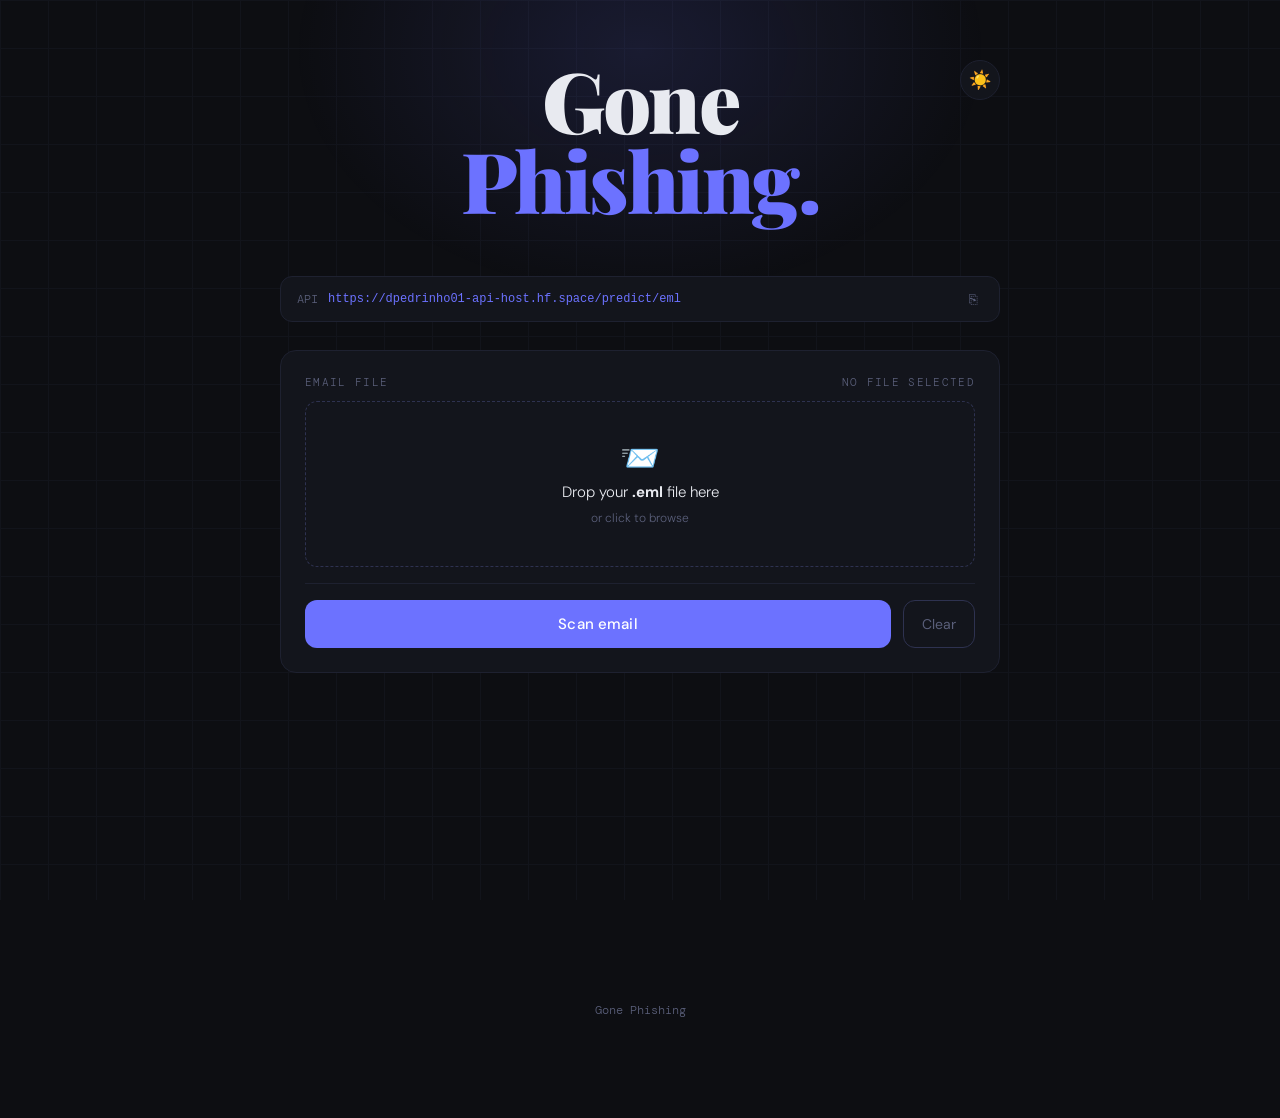
<file: index.html>
<!DOCTYPE html>
<html lang="en">
<head>
  <meta charset="UTF-8" />
  <meta name="viewport" content="width=device-width, initial-scale=1.0" />
  <title>Gone Phishing — Spam Detection</title>
  <link rel="preconnect" href="https://fonts.googleapis.com" />
  <link href="https://fonts.googleapis.com/css2?family=DM+Mono:wght@400;500&family=Playfair+Display:wght@700;900&family=DM+Sans:wght@300;400;500&display=swap" rel="stylesheet" />
  <link rel="stylesheet" href="style.css" />
</head>
<body>
<div class="wrap">

  <header>
    <h1>Gone<br /><span>Phishing.</span></h1>
    <button class="theme-toggle" id="theme-toggle" title="Toggle light/dark mode" aria-label="Toggle light/dark mode">
      <span class="theme-icon" id="theme-icon">☀️</span>
    </button>
  </header>

  <!-- API URL hint -->
  <div class="api-hint">
    <span>API</span>
    <code id="api-url">https://dpedrinho01-api-host.hf.space/predict/eml</code>
    <button class="copy-btn" onclick="copyAPI()" title="Copy URL">⎘</button>
  </div>

  <!-- Error banner -->
  <div class="error-banner" id="error-banner"></div>

  <!-- Input -->
  <div class="input-card" id="drop-zone">
    <div class="input-label">
      <span>Email file</span>
      <span id="file-name">No file selected</span>
    </div>
    <div class="drop-area" id="drop-area" onclick="document.getElementById('eml-input').click()">
      <div class="drop-icon">📨</div>
      <p class="drop-primary">Drop your <strong>.eml</strong> file here</p>
      <p class="drop-secondary">or click to browse</p>
    </div>
    <input type="file" id="eml-input" accept=".eml" style="display:none" />
    <div class="btn-row">
      <button class="btn-scan" id="scan-btn" onclick="runScan()">
        <div class="spinner" id="spinner"></div>
        <span id="btn-label">Scan email</span>
      </button>
      <button class="btn-clear" onclick="clearAll()">Clear</button>
    </div>
  </div>

  <!-- Spam Result -->
  <div class="result-card" id="result-card">
    <div class="result-header">
      <div class="verdict-icon" id="verdict-icon">🛡️</div>
      <div class="verdict-label">
        <h2 id="verdict-text">—</h2>
        <p id="verdict-sub">—</p>
      </div>
      <div class="prob-big" id="prob-big">—</div>
    </div>
    <div class="prob-bar-wrap">
      <div class="prob-bar-track">
        <div class="prob-bar-fill" id="prob-bar"></div>
      </div>
      <div class="prob-bar-labels">
        <span>Legitimate</span>
        <span id="threshold-label">Threshold: 35%</span>
        <span>Spam</span>
      </div>
    </div>
    <div class="breakdown" id="breakdown">
      <div class="model-row-item" id="roberta-item">
        <div class="m-name">RoBERTa-Large</div>
        <div class="m-prob" id="roberta-prob">—</div>
        <div class="m-verdict" id="roberta-verdict">—</div>
      </div>
      <div class="model-row-item" id="electra-item">
        <div class="m-name">ELECTRA-Large</div>
        <div class="m-prob" id="electra-prob">—</div>
        <div class="m-verdict" id="electra-verdict">—</div>
      </div>
    </div>
  </div>

  <!-- Emotion Result — only shown when phishing is detected -->
  <div class="emotion-card" id="emotion-card">
    <div class="emotion-header">
      <div class="emotion-header-left">
        <span class="emotion-card-icon">🧠</span>
        <div>
          <h3 class="emotion-title">Emotional Tone</h3>
          <p class="emotion-subtitle" id="emotion-subtitle">Analysing the emotional signals in this email…</p>
        </div>
      </div>
      <div class="emotion-detected-wrap" id="emotion-detected-wrap">
        <!-- Detected emotion chips injected here -->
      </div>
    </div>

    <!-- Top emotions bar chart -->
    <div class="emotion-bars" id="emotion-bars">
      <!-- Bar rows injected by JS -->
    </div>

    <!-- Per-model breakdown toggle -->
    <div class="emotion-models-toggle" id="emotion-models-toggle" onclick="toggleEmotionBreakdown()">
      <span>Model breakdown</span>
      <span class="toggle-chevron" id="toggle-chevron">▾</span>
    </div>
    <div class="emotion-model-breakdown" id="emotion-model-breakdown">
      <div class="em-col">
        <div class="em-col-header">
          <span class="em-dot roberta-dot"></span>RoBERTa-Large
        </div>
        <div class="em-chips" id="roberta-emotion-chips"></div>
      </div>
      <div class="em-col">
        <div class="em-col-header">
          <span class="em-dot electra-dot"></span>ELECTRA-Large
        </div>
        <div class="em-chips" id="electra-emotion-chips"></div>
      </div>
    </div>
  </div>

  <footer>
    Gone Phishing
  </footer>

</div>
<script src="app.js"></script>
</body>
</html>
</file>
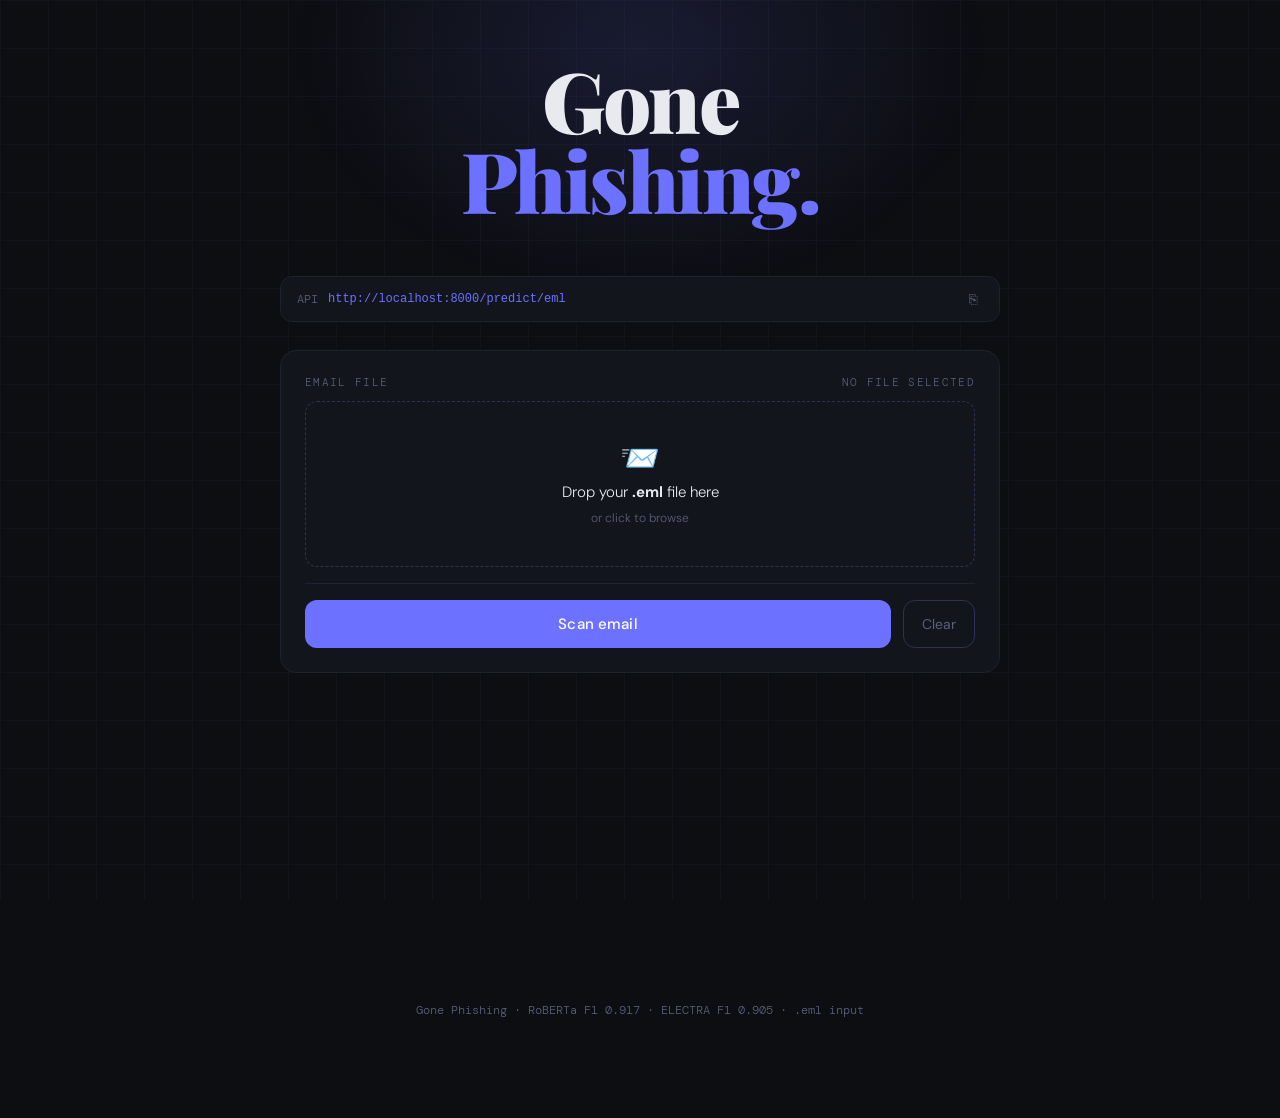
<file: webapp.html>
<!DOCTYPE html>
<html lang="en">
<head>
  <meta charset="UTF-8" />
  <meta name="viewport" content="width=device-width, initial-scale=1.0" />
  <title>Gone Phishing — Spam Detection</title>
  <link rel="preconnect" href="https://fonts.googleapis.com" />
  <link href="https://fonts.googleapis.com/css2?family=DM+Mono:wght@400;500&family=Playfair+Display:wght@700;900&family=DM+Sans:wght@300;400;500&display=swap" rel="stylesheet" />
  <link rel="stylesheet" href="style.css" />
</head>
<body>
<div class="wrap">

  <header>
    <h1>Gone<br /><span>Phishing.</span></h1>
  </header>

  <!-- API URL hint -->
  <div class="api-hint">
    <span>API</span>
    <code id="api-url">http://localhost:8000/predict/eml</code>
    <button class="copy-btn" onclick="copyAPI()" title="Copy URL">⎘</button>
  </div>

  <!-- Error banner -->
  <div class="error-banner" id="error-banner"></div>

  <!-- Input -->
  <div class="input-card" id="drop-zone">
    <div class="input-label">
      <span>Email file</span>
      <span id="file-name">No file selected</span>
    </div>
    <div class="drop-area" id="drop-area" onclick="document.getElementById('eml-input').click()">
      <div class="drop-icon">📨</div>
      <p class="drop-primary">Drop your <strong>.eml</strong> file here</p>
      <p class="drop-secondary">or click to browse</p>
    </div>
    <input type="file" id="eml-input" accept=".eml" style="display:none" />
    <div class="btn-row">
      <button class="btn-scan" id="scan-btn" onclick="runScan()">
        <div class="spinner" id="spinner"></div>
        <span id="btn-label">Scan email</span>
      </button>
      <button class="btn-clear" onclick="clearAll()">Clear</button>
    </div>
  </div>

  <!-- Result -->
  <div class="result-card" id="result-card">
    <div class="result-header">
      <div class="verdict-icon" id="verdict-icon">🛡️</div>
      <div class="verdict-label">
        <h2 id="verdict-text">—</h2>
        <p id="verdict-sub">—</p>
      </div>
      <div class="prob-big" id="prob-big">—</div>
    </div>
    <div class="prob-bar-wrap">
      <div class="prob-bar-track">
        <div class="prob-bar-fill" id="prob-bar"></div>
      </div>
      <div class="prob-bar-labels">
        <span>Ham</span>
        <span id="threshold-label">Threshold: 35%</span>
        <span>Spam</span>
      </div>
    </div>
    <div class="breakdown" id="breakdown">
      <div class="model-row-item" id="roberta-item">
        <div class="m-name">RoBERTa-Large</div>
        <div class="m-prob" id="roberta-prob">—</div>
        <div class="m-verdict" id="roberta-verdict">—</div>
      </div>
      <div class="model-row-item" id="electra-item">
        <div class="m-name">ELECTRA-Large</div>
        <div class="m-prob" id="electra-prob">—</div>
        <div class="m-verdict" id="electra-verdict">—</div>
      </div>
    </div>
  </div>

  <footer>
    Gone Phishing <span>·</span> RoBERTa F1 0.917 <span>·</span> ELECTRA F1 0.905 <span>·</span> .eml input
  </footer>

</div>
<script src="app.js"></script>
</body>
</html>
</file>
<file: style.css>
:root {
  --bg:        #0d0e12;
  --surface:   #13151c;
  --border:    #1e2130;
  --border-hi: #2e3250;
  --text:      #e8eaf0;
  --muted:     #5a5f7a;
  --accent:    #6c72ff;
  --accent-lo: #6c72ff18;
  --spam:      #ff4f6b;
  --spam-lo:   #ff4f6b18;
  --maybe:     #f5a623;
  --maybe-lo:  #f5a62318;
  --ham:       #2ecc8f;
  --ham-lo:    #2ecc8f18;
  --radius:    12px;

  --emo-positive_arousal: #ffca28;
  --emo-warmth:           #ec407a;
  --emo-threat:           #7e57c2;
  --emo-curiosity:        #42a5f5;
  --emo-confusion:        #ab47bc;
  --emo-sadness:          #5c6bc0;
  --emo-relief:           #26a69a;
}

/* ── Light mode overrides ── */
body.light {
  --bg:        #f5f6fa;
  --surface:   #ffffff;
  --border:    #dde1ee;
  --border-hi: #b8bfd8;
  --text:      #1a1c2e;
  --muted:     #8289a8;
  --accent:    #5056d6;
  --accent-lo: #5056d618;
  --spam:      #d93656;
  --spam-lo:   #d9365612;
  --maybe:     #c97d10;
  --maybe-lo:  #c97d1012;
  --ham:       #1a9e6e;
  --ham-lo:    #1a9e6e12;

  --emo-positive_arousal: #c49000;
  --emo-warmth:           #c42060;
  --emo-threat:           #5e38a8;
  --emo-curiosity:        #1565c0;
  --emo-confusion:        #7b1fa2;
  --emo-sadness:          #3949ab;
  --emo-relief:           #00796b;
}

*, *::before, *::after { box-sizing: border-box; margin: 0; padding: 0; }

body {
  background: var(--bg);
  color: var(--text);
  font-family: 'DM Sans', sans-serif;
  font-weight: 300;
  min-height: 100vh;
  display: flex;
  flex-direction: column;
  align-items: center;
  padding: 60px 20px 100px;
  overflow-x: hidden;
  transition: background 0.25s, color 0.25s;
}

/* ── Background grid ── */
body::before {
  content: '';
  position: fixed;
  inset: 0;
  background-image:
    linear-gradient(var(--border) 1px, transparent 1px),
    linear-gradient(90deg, var(--border) 1px, transparent 1px);
  background-size: 48px 48px;
  opacity: 0.35;
  pointer-events: none;
  z-index: 0;
}

body::after {
  content: '';
  position: fixed;
  top: -200px; left: 50%;
  transform: translateX(-50%);
  width: 700px; height: 500px;
  background: radial-gradient(ellipse at center, #6c72ff22 0%, transparent 70%);
  pointer-events: none;
  z-index: 0;
}

.wrap {
  position: relative;
  z-index: 1;
  width: 100%;
  max-width: 720px;
}

/* ── Header ── */
header {
  margin-bottom: 56px;
  text-align: center;
  position: relative;
}

h1 {
  font-family: 'Playfair Display', serif;
  font-size: clamp(2.85rem, 9vw, 5.25rem);
  font-weight: 900;
  line-height: 0.95;
  letter-spacing: -0.03em;
  margin-bottom: 20px;
}

h1 span { color: var(--accent); }

/* ── Theme toggle ── */
.theme-toggle {
  position: absolute;
  top: 0;
  right: 0;
  background: var(--surface);
  border: 1px solid var(--border);
  border-radius: 50%;
  width: 40px;
  height: 40px;
  display: flex;
  align-items: center;
  justify-content: center;
  cursor: pointer;
  font-size: 18px;
  transition: border-color 0.2s, background 0.2s, transform 0.15s;
  line-height: 1;
}

.theme-toggle:hover {
  border-color: var(--border-hi);
  transform: scale(1.08);
}

.theme-toggle:active {
  transform: scale(0.95);
}

/* ── Input card ── */
.input-card {
  background: var(--surface);
  border: 1px solid var(--border);
  border-radius: 16px;
  padding: 24px;
  margin-bottom: 24px;
  transition: border-color 0.2s, background 0.25s;
}

.input-card:focus-within { border-color: var(--border-hi); }

.input-label {
  font-family: 'DM Mono', monospace;
  font-size: 11px;
  letter-spacing: 0.12em;
  text-transform: uppercase;
  color: var(--muted);
  margin-bottom: 12px;
  display: flex;
  justify-content: space-between;
  align-items: center;
}

#file-name { font-size: 11px; color: var(--muted); }

/* ── Drop zone ── */
.drop-area {
  border: 1.5px dashed var(--border-hi);
  border-radius: 12px;
  padding: 40px 24px;
  display: flex;
  flex-direction: column;
  align-items: center;
  gap: 8px;
  cursor: pointer;
  transition: border-color 0.2s, background 0.2s;
  user-select: none;
}

.drop-area:hover,
.drop-area.dragover {
  border-color: var(--accent);
  background: var(--accent-lo);
}

.drop-area.has-file {
  border-color: var(--ham);
  background: var(--ham-lo);
}

.drop-icon { font-size: 32px; line-height: 1; }

.drop-primary {
  font-size: 15px;
  color: var(--text);
}

.drop-secondary {
  font-size: 12px;
  color: var(--muted);
}

.btn-row {
  display: flex;
  gap: 12px;
  align-items: center;
  margin-top: 16px;
  padding-top: 16px;
  border-top: 1px solid var(--border);
}

.btn-scan {
  flex: 1;
  padding: 14px 24px;
  background: var(--accent);
  border: none;
  border-radius: var(--radius);
  color: #fff;
  font-family: 'DM Sans', sans-serif;
  font-size: 15px;
  font-weight: 500;
  letter-spacing: 0.01em;
  cursor: pointer;
  transition: opacity 0.18s, transform 0.12s;
  display: flex;
  align-items: center;
  justify-content: center;
  gap: 8px;
}

.btn-scan:hover { opacity: 0.88; }
.btn-scan:active { transform: scale(0.98); }
.btn-scan:disabled { opacity: 0.4; cursor: not-allowed; }

.btn-clear {
  padding: 14px 18px;
  background: transparent;
  border: 1px solid var(--border-hi);
  border-radius: var(--radius);
  color: var(--muted);
  font-family: 'DM Sans', sans-serif;
  font-size: 14px;
  cursor: pointer;
  transition: all 0.18s;
}

.btn-clear:hover { border-color: var(--text); color: var(--text); }

/* ── Spinner ── */
.spinner {
  width: 16px; height: 16px;
  border: 2px solid #ffffff44;
  border-top-color: #fff;
  border-radius: 50%;
  animation: spin 0.7s linear infinite;
  display: none;
}

@keyframes spin { to { transform: rotate(360deg); } }

/* ── Spam Result card ── */
.result-card {
  background: var(--surface);
  border: 1px solid var(--border);
  border-radius: 16px;
  overflow: hidden;
  opacity: 0;
  transform: translateY(16px);
  transition: opacity 0.35s, transform 0.35s, background 0.25s, border-color 0.25s;
  margin-bottom: 24px;
}

.result-card.visible { opacity: 1; transform: translateY(0); }

.result-card.spam  { border-color: var(--spam); }
.result-card.maybe { border-color: var(--maybe); }
.result-card.ham   { border-color: var(--ham); }

.result-header {
  padding: 20px 24px;
  display: flex;
  align-items: center;
  gap: 14px;
}

.result-card.spam  .result-header { background: var(--spam-lo); }
.result-card.maybe .result-header { background: var(--maybe-lo); }
.result-card.ham   .result-header { background: var(--ham-lo); }

.verdict-icon {
  font-size: 28px;
  line-height: 1;
}

.verdict-label { flex: 1; }

.verdict-label h2 {
  font-family: 'Playfair Display', serif;
  font-size: 1.55rem;
  font-weight: 700;
  letter-spacing: -0.01em;
  line-height: 1.1;
}

.result-card.spam  .verdict-label h2 { color: var(--spam); }
.result-card.maybe .verdict-label h2 { color: var(--maybe); }
.result-card.ham   .verdict-label h2 { color: var(--ham); }

.verdict-label p {
  font-size: 13px;
  color: var(--muted);
  margin-top: 3px;
}

.prob-big {
  font-family: 'DM Mono', monospace;
  font-size: 2rem;
  font-weight: 500;
  line-height: 1;
}

.result-card.spam  .prob-big { color: var(--spam); }
.result-card.maybe .prob-big { color: var(--maybe); }
.result-card.ham   .prob-big { color: var(--ham); }

/* ── Progress bar ── */
.prob-bar-wrap {
  padding: 0 24px 20px;
}

.prob-bar-track {
  height: 6px;
  background: var(--border);
  border-radius: 3px;
  overflow: hidden;
  margin-bottom: 8px;
}

.prob-bar-fill {
  height: 100%;
  border-radius: 3px;
  width: 0%;
  transition: width 0.7s cubic-bezier(0.22, 1, 0.36, 1);
}

.result-card.spam  .prob-bar-fill { background: var(--spam); }
.result-card.maybe .prob-bar-fill { background: var(--maybe); }
.result-card.ham   .prob-bar-fill { background: var(--ham); }

.prob-bar-labels {
  display: flex;
  justify-content: space-between;
  font-family: 'DM Mono', monospace;
  font-size: 10px;
  color: var(--muted);
}

/* ── Model breakdown (spam) ── */
.breakdown {
  border-top: 1px solid var(--border);
  padding: 18px 24px;
  display: grid;
  grid-template-columns: 1fr 1fr;
  gap: 12px;
}

.model-row-item {
  background: var(--bg);
  border: 1px solid var(--border);
  border-radius: 10px;
  padding: 14px 16px;
}

.model-row-item .m-name {
  font-family: 'DM Mono', monospace;
  font-size: 10px;
  letter-spacing: 0.1em;
  text-transform: uppercase;
  color: var(--muted);
  margin-bottom: 6px;
}

.model-row-item .m-prob {
  font-family: 'DM Mono', monospace;
  font-size: 1.2rem;
  font-weight: 500;
}

.model-row-item .m-verdict {
  font-size: 12px;
  margin-top: 2px;
}

.col-spam  { color: var(--spam); }
.col-maybe { color: var(--maybe); }
.col-ham   { color: var(--ham); }

/* ── Error ── */
.error-banner {
  background: #ff4f6b18;
  border: 1px solid var(--spam);
  border-radius: var(--radius);
  padding: 14px 18px;
  font-size: 14px;
  color: var(--spam);
  margin-bottom: 20px;
  display: none;
}

/* ── Footer ── */
footer {
  margin-top: 40px;
  text-align: center;
  font-size: 12px;
  color: var(--muted);
  font-family: 'DM Mono', monospace;
}

/* ── API url hint ── */
.api-hint {
  display: flex;
  align-items: center;
  gap: 10px;
  background: var(--surface);
  border: 1px solid var(--border);
  border-radius: var(--radius);
  padding: 12px 16px;
  margin-bottom: 28px;
  font-family: 'DM Mono', monospace;
  font-size: 12px;
  color: var(--muted);
  transition: background 0.25s, border-color 0.25s;
}

.api-hint code {
  color: var(--accent);
  flex: 1;
  overflow: hidden;
  text-overflow: ellipsis;
  white-space: nowrap;
}

.copy-btn {
  background: none;
  border: none;
  color: var(--muted);
  cursor: pointer;
  font-size: 14px;
  padding: 2px 6px;
  border-radius: 4px;
  transition: color 0.15s;
}

.copy-btn:hover { color: var(--text); }


/* ════════════════════════════════════════════════════════════════
   EMOTION CARD
   ════════════════════════════════════════════════════════════════ */

.emotion-card {
  background: var(--surface);
  border: 1px solid var(--border);
  border-radius: 16px;
  overflow: hidden;
  opacity: 0;
  transform: translateY(16px);
  transition: opacity 0.4s 0.1s, transform 0.4s 0.1s, background 0.25s, border-color 0.25s;
  margin-bottom: 24px;
  /* Hidden by default — only shown when phishing/maybe-spam is detected */
  display: none;
}

.emotion-card.visible {
  opacity: 1;
  transform: translateY(0);
  display: block;
}

/* Header */
.emotion-header {
  padding: 20px 24px;
  display: flex;
  align-items: flex-start;
  gap: 12px;
  flex-wrap: wrap;
  border-bottom: 1px solid var(--border);
  background: linear-gradient(135deg, #1a1c2a 0%, var(--surface) 100%);
}

body.light .emotion-header {
  background: linear-gradient(135deg, #eef0f8 0%, var(--surface) 100%);
}

.emotion-header-left {
  display: flex;
  align-items: center;
  gap: 12px;
  flex: 1;
  min-width: 200px;
}

.emotion-card-icon {
  font-size: 26px;
  line-height: 1;
  flex-shrink: 0;
}

.emotion-title {
  font-family: 'Playfair Display', serif;
  font-size: 1.25rem;
  font-weight: 700;
  letter-spacing: -0.01em;
  line-height: 1.2;
  color: var(--text);
}

.emotion-subtitle {
  font-size: 12px;
  color: var(--muted);
  margin-top: 2px;
}

/* Detected chips in header */
.emotion-detected-wrap {
  display: flex;
  flex-wrap: wrap;
  gap: 6px;
  align-items: center;
  padding-top: 2px;
}

.emo-chip {
  display: inline-flex;
  align-items: center;
  gap: 5px;
  padding: 4px 10px;
  border-radius: 20px;
  font-size: 12px;
  font-weight: 500;
  border: 1px solid;
  letter-spacing: 0.01em;
  animation: chipPop 0.3s cubic-bezier(0.34, 1.56, 0.64, 1) both;
}

@keyframes chipPop {
  from { opacity: 0; transform: scale(0.7); }
  to   { opacity: 1; transform: scale(1); }
}

.emo-chip-dot {
  width: 6px; height: 6px;
  border-radius: 50%;
  background: currentColor;
}

/* ── Emotion bar chart ── */
.emotion-bars {
  padding: 18px 24px 4px;
  display: flex;
  flex-direction: column;
  gap: 10px;
}

.emo-bar-row {
  display: grid;
  grid-template-columns: 120px 1fr 40px;
  align-items: center;
  gap: 10px;
  opacity: 0;
  animation: fadeUp 0.3s ease forwards;
}

@keyframes fadeUp {
  from { opacity: 0; transform: translateX(-8px); }
  to   { opacity: 1; transform: translateX(0); }
}

.emo-bar-label {
  font-size: 12px;
  color: var(--text);
  text-align: right;
  white-space: nowrap;
  display: flex;
  align-items: center;
  justify-content: flex-end;
  gap: 5px;
}

.emo-bar-label-icon { font-size: 14px; }

.emo-bar-track {
  height: 8px;
  background: var(--border);
  border-radius: 4px;
  overflow: hidden;
  position: relative;
}

.emo-bar-fill {
  height: 100%;
  border-radius: 4px;
  width: 0%;
  transition: width 0.7s cubic-bezier(0.22, 1, 0.36, 1);
}

.emo-bar-pct {
  font-family: 'DM Mono', monospace;
  font-size: 11px;
  color: var(--muted);
  text-align: right;
}

.emo-threshold-tick {
  position: absolute;
  top: 0; bottom: 0;
  width: 2px;
  background: var(--border-hi);
  border-radius: 1px;
}

/* ── Toggle ── */
.emotion-models-toggle {
  margin: 12px 24px 0;
  padding: 10px 14px;
  border: 1px solid var(--border);
  border-radius: 8px;
  display: flex;
  justify-content: space-between;
  align-items: center;
  cursor: pointer;
  font-family: 'DM Mono', monospace;
  font-size: 11px;
  letter-spacing: 0.08em;
  text-transform: uppercase;
  color: var(--muted);
  user-select: none;
  transition: border-color 0.15s, color 0.15s;
}

.emotion-models-toggle:hover { border-color: var(--border-hi); color: var(--text); }

.toggle-chevron {
  transition: transform 0.2s;
  font-size: 13px;
}

.toggle-chevron.open { transform: rotate(180deg); }

/* ── Per-model breakdown — 2 columns ── */
.emotion-model-breakdown {
  display: none;
  grid-template-columns: 1fr 1fr;
  gap: 14px;
  padding: 14px 24px 20px;
}

.emotion-model-breakdown.open {
  display: grid;
}

.em-col-header {
  font-family: 'DM Mono', monospace;
  font-size: 10px;
  letter-spacing: 0.1em;
  text-transform: uppercase;
  color: var(--muted);
  margin-bottom: 10px;
  display: flex;
  align-items: center;
  gap: 6px;
}

.em-dot {
  width: 8px; height: 8px;
  border-radius: 50%;
  display: inline-block;
}

.roberta-dot { background: var(--accent); }
.electra-dot { background: #ff6ea8; }

.em-chips {
  display: flex;
  flex-direction: column;
  gap: 5px;
}

.em-chip-row {
  display: flex;
  align-items: center;
  gap: 8px;
  font-size: 12px;
}

.em-chip-row .em-label {
  width: 90px;
  flex-shrink: 0;
  display: flex;
  align-items: center;
  gap: 4px;
  color: var(--text);
}

.em-chip-row .em-label-icon { font-size: 13px; }

.em-chip-row .em-bar-mini {
  flex: 1;
  height: 5px;
  background: var(--border);
  border-radius: 3px;
  overflow: hidden;
}

.em-chip-row .em-bar-mini-fill {
  height: 100%;
  border-radius: 3px;
  width: 0%;
  transition: width 0.6s cubic-bezier(0.22, 1, 0.36, 1);
}

.em-chip-row .em-pct {
  font-family: 'DM Mono', monospace;
  font-size: 10px;
  color: var(--muted);
  width: 30px;
  text-align: right;
}

.em-chip-row .em-detected-dot {
  width: 5px; height: 5px;
  border-radius: 50%;
  background: var(--muted);
  flex-shrink: 0;
}

.em-chip-row.detected .em-detected-dot {
  background: var(--ham);
}

/* ── No-emotion state ── */
.emotion-empty {
  padding: 24px;
  text-align: center;
  font-size: 13px;
  color: var(--muted);
}
</file>
